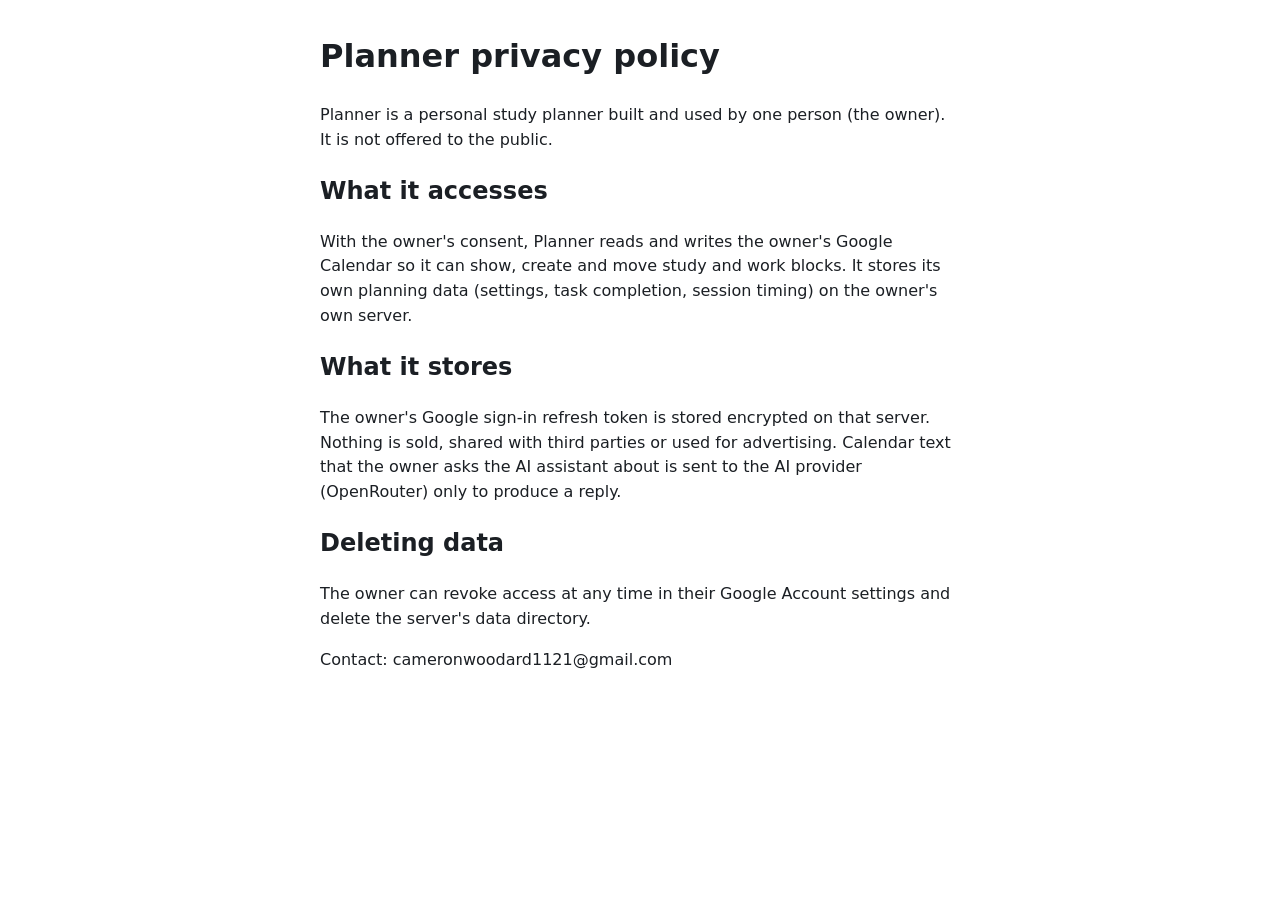
<file: privacy.html>
<!doctype html>
<html lang="en">
<head>
<meta charset="utf-8">
<meta name="viewport" content="width=device-width, initial-scale=1">
<title>Planner privacy policy</title>
<style>
  body { font: 16px/1.55 system-ui, sans-serif; max-width: 40rem; margin: 2rem auto; padding: 0 1rem; color: #1b1f24; }
  @media (prefers-color-scheme: dark) { body { background: #14171a; color: #e6e8ea; } a { color: #8ab4ff; } }
</style>
</head>
<body>
<h1>Planner privacy policy</h1>
<p>Planner is a personal study planner built and used by one person (the owner). It is not offered to the public.</p>
<h2>What it accesses</h2>
<p>With the owner's consent, Planner reads and writes the owner's Google Calendar so it can show, create and move study and work blocks. It stores its own planning data (settings, task completion, session timing) on the owner's own server.</p>
<h2>What it stores</h2>
<p>The owner's Google sign-in refresh token is stored encrypted on that server. Nothing is sold, shared with third parties or used for advertising. Calendar text that the owner asks the AI assistant about is sent to the AI provider (OpenRouter) only to produce a reply.</p>
<h2>Deleting data</h2>
<p>The owner can revoke access at any time in their Google Account settings and delete the server's data directory.</p>
<p>Contact: cameronwoodard1121@gmail.com</p>
</body>
</html>
</file>
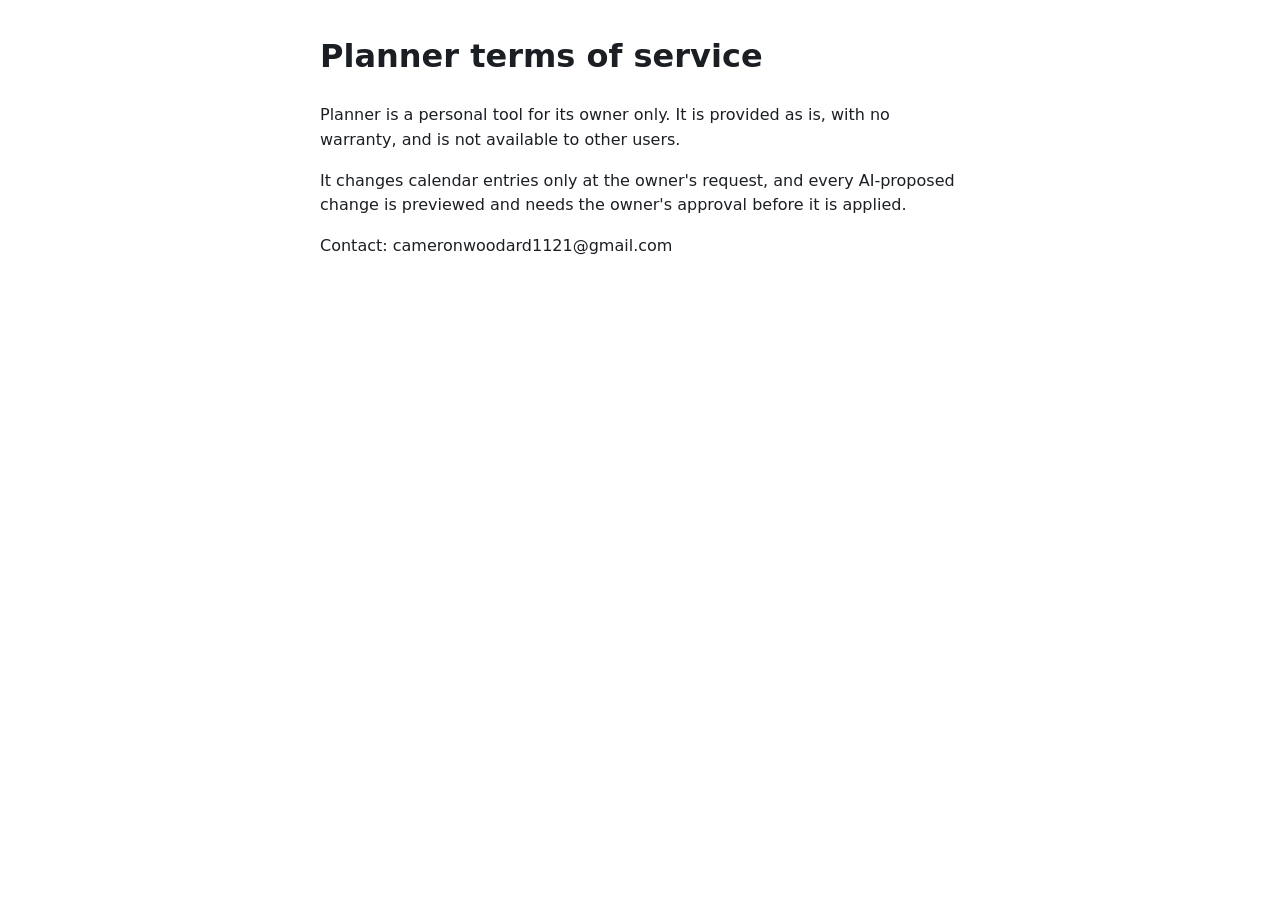
<file: terms.html>
<!doctype html>
<html lang="en">
<head>
<meta charset="utf-8">
<meta name="viewport" content="width=device-width, initial-scale=1">
<title>Planner terms of service</title>
<style>
  body { font: 16px/1.55 system-ui, sans-serif; max-width: 40rem; margin: 2rem auto; padding: 0 1rem; color: #1b1f24; }
  @media (prefers-color-scheme: dark) { body { background: #14171a; color: #e6e8ea; } a { color: #8ab4ff; } }
</style>
</head>
<body>
<h1>Planner terms of service</h1>
<p>Planner is a personal tool for its owner only. It is provided as is, with no warranty, and is not available to other users.</p>
<p>It changes calendar entries only at the owner's request, and every AI-proposed change is previewed and needs the owner's approval before it is applied.</p>
<p>Contact: cameronwoodard1121@gmail.com</p>
</body>
</html>
</file>
